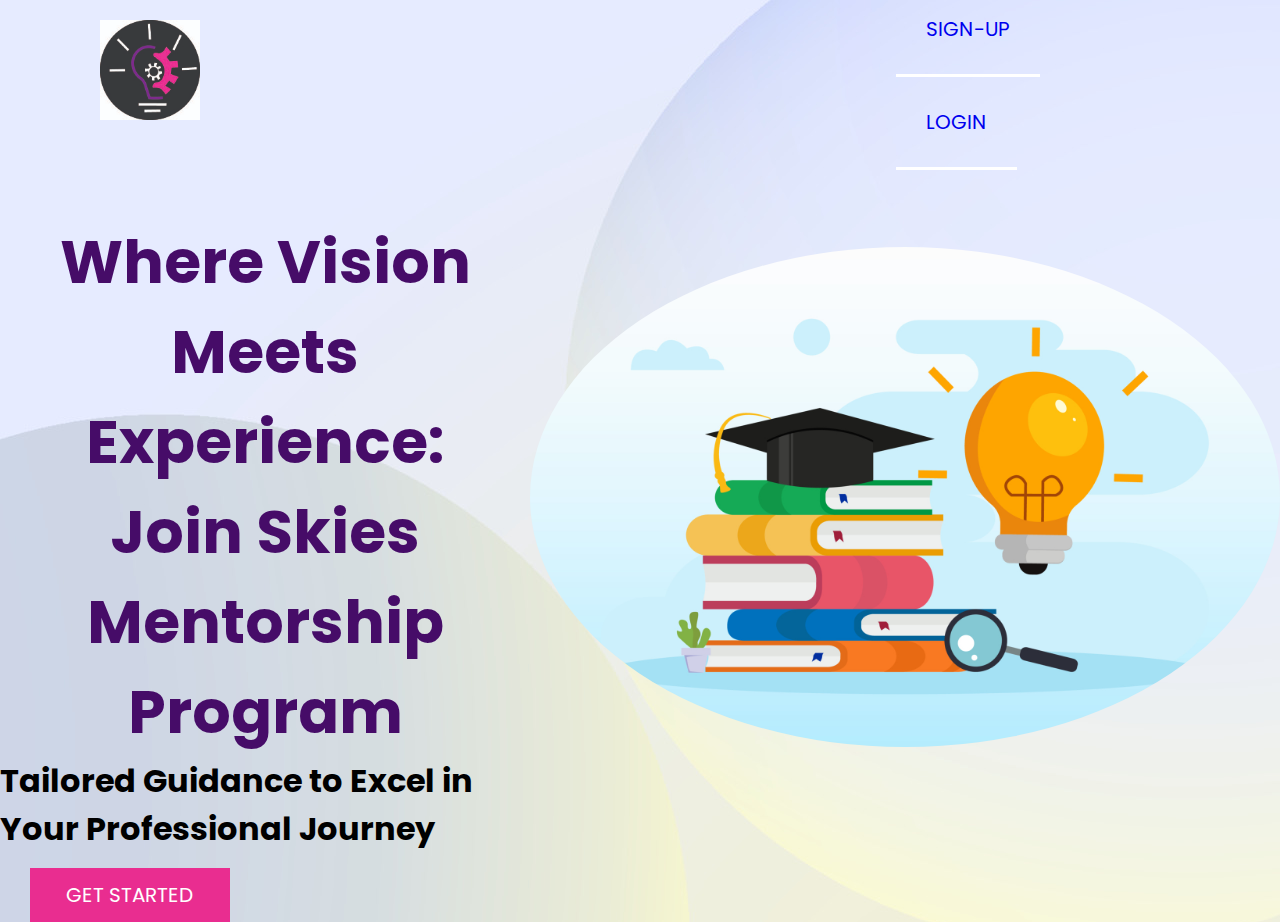
<file: index.html>
<!DOCTYPE html>
<html lang="en">
<head>
    <meta charset="UTF-8">
    <meta name="viewport" content="width=device-width, initial-scale=1.0">
    <title>Welcome to Skies Mentorship Program</title>
</head>
<link rel="stylesheet" href="landing.css">
<body>
    <Body background="./images/bgd.jpg">
        <div>
            <div class="logo">
            <a href="#" class="pull-left"><img src="./images/Akirachix.jpg" width="100"></a> 
            </div>
    
            <div class="navbar">
                <ul>
                    <a href="signup.html">SIGN-UP</a>
                    <a href="login.html">LOGIN</a>
                </ul>
            </div>

            <div class="landing">
                <div>
                <h1 class="text" style="color: #460C68">Where Vision Meets Experience:<br>Join Skies Mentorship Program</h1>
                <h1>Tailored Guidance to Excel in Your Professional Journey</h1>
                <a href="signup.html">
                    <button>GET STARTED</button>
                  </a>
                </div>

                <div class="image">
                    <img class="image" src="./images/annim.jpg" style="border-radius: 70%;">
                </div>
            </div>
        </div>
</body>
</html>
</file>
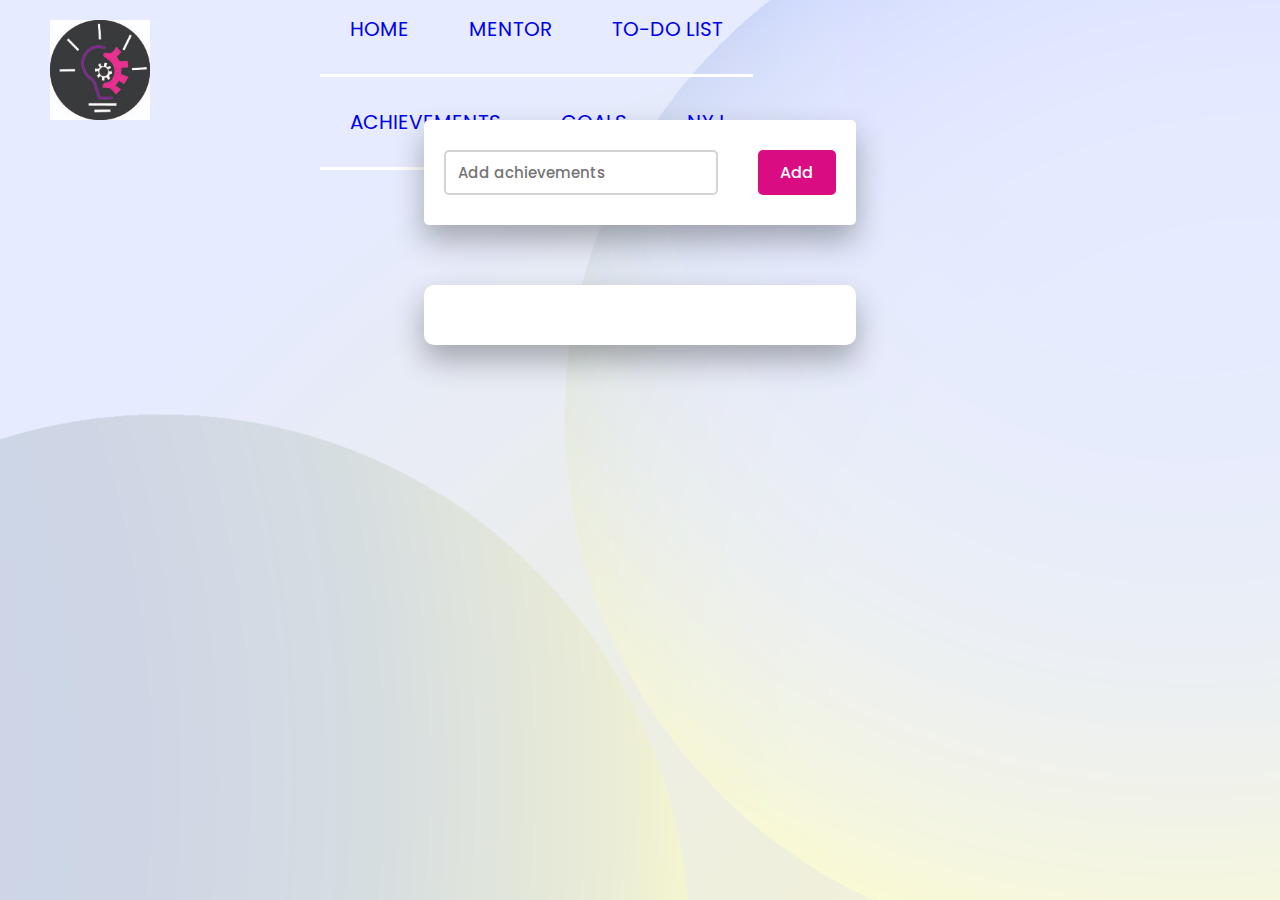
<file: achievements.html>
<!DOCTYPE html>
<html lang="en">
<head>
    <meta charset="UTF-8">
    <meta name="viewport" content="width=device-width, initial-scale=1.0">
    <title>Achievements</title>
    <link rel="stylesheet" href="todolist.css">
</head>
<body>
    <Body background="./images/bgd.jpg">
    <div class="logo">
        <a href="#" class="pull-left"><img src="./images/Akirachix.jpg" width="100"></a> 
        </div>

        <div class="navbar">
            <ul>
                <a href="home.html">HOME</a>
                <a href="page.html">MENTOR</a>
                <a href="todolist.html">TO-DO LIST</a>
                <a href="achievements.html">ACHIEVEMENTS</a>
                <a href="goals.html">GOALS</a>
                <a href="book.html">NYJ</a>
            </ul>
        </div>

        <div class="container">
            <div id="newtask">
                <input type="text" placeholder="Add achievements">
                <button id="push">Add</button>
            </div>
            <div id="tasks"></div>
        </div>
        <script src="script.js"></script>
</body>
</html>
</file>
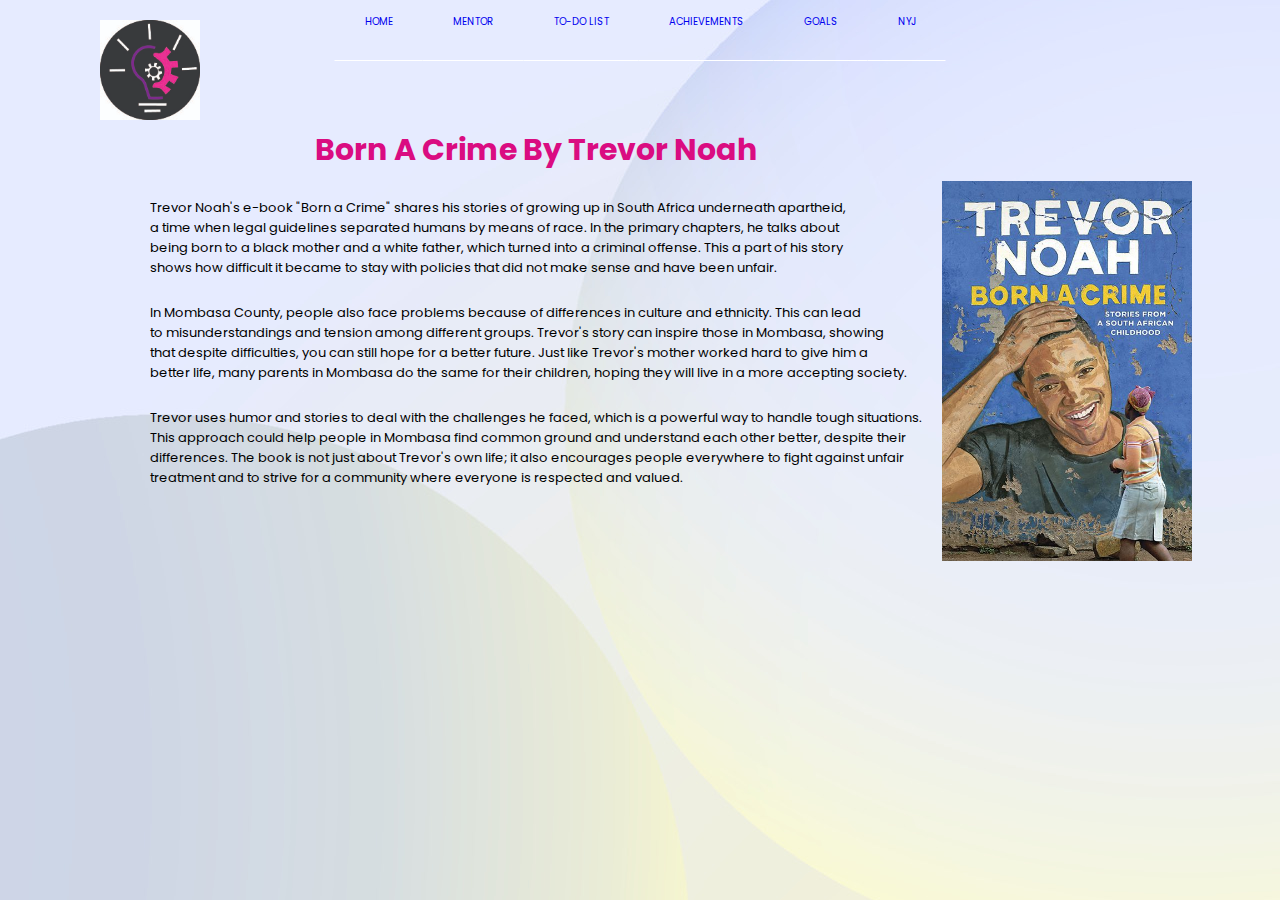
<file: book.html>
<!DOCTYPE html>
<html lang="en">
<head>
    <meta charset="UTF-8">
    <meta name="viewport" content="width=device-width, initial-scale=1.0">
    <title>Book Summary</title>
    <link rel="stylesheet" href="book.css">
</head>
<body>
    <Body background="./images/bgd.jpg">
        <div class="logo">
            <a href="#" class="pull-left"><img src="./images/Akirachix.jpg" width="100"></a> 
            </div>
    
            <div class="navbar">
                <ul>
                    <a href="home.html">HOME</a>
                    <a href="page.html">MENTOR</a>
                    <a href="todolist.html">TO-DO LIST</a>
                    <a href="achievements.html">ACHIEVEMENTS</a>
                    <a href="goals.html">GOALS</a>
                    <a href="book.html">NYJ</a>
                </ul>
            </div>

            <div class="born">
            <div class="book">
                <h1 class="novel" style="color: #DA0C81; text-align: center;">Born A Crime By Trevor Noah</h1><br>
                <h3 class="prg">Trevor Noah's e-book "Born a Crime" shares his stories of growing up in South Africa underneath apartheid,<br> a time when legal guidelines separated humans by means of race. In the primary  chapters, he talks about<br> being born to a black mother and a white father, which turned into a criminal offense. This a part of his story <br>shows how difficult it became to stay with policies that did not make sense and have been unfair.</h3><br>
                <h3 class="prg">In Mombasa County, people also face problems because of differences in culture and ethnicity. This can lead <br>to misunderstandings and tension among different groups. Trevor's story can inspire those in Mombasa, showing <br>that despite difficulties, you can still hope for a better future. Just like Trevor's mother worked hard to give him a <br>better life, many parents in Mombasa do the same for their children, hoping they will live in a more accepting society.</h3><br>
                <h3 class="prg">Trevor uses humor and stories to deal with the challenges he faced, which is a powerful way to handle tough situations. <br>This approach could help people in Mombasa find common ground and understand each other better, despite their <br>differences. The book is not just about Trevor's own life; it also encourages people everywhere to fight against unfair <br>treatment and to strive for a community where everyone is respected and valued.</h3>
            </div>

            <div>
                <img class="trevor" src="./images/bacc.jpg">
            </div>
            </div>

</body>
</html>
</file>
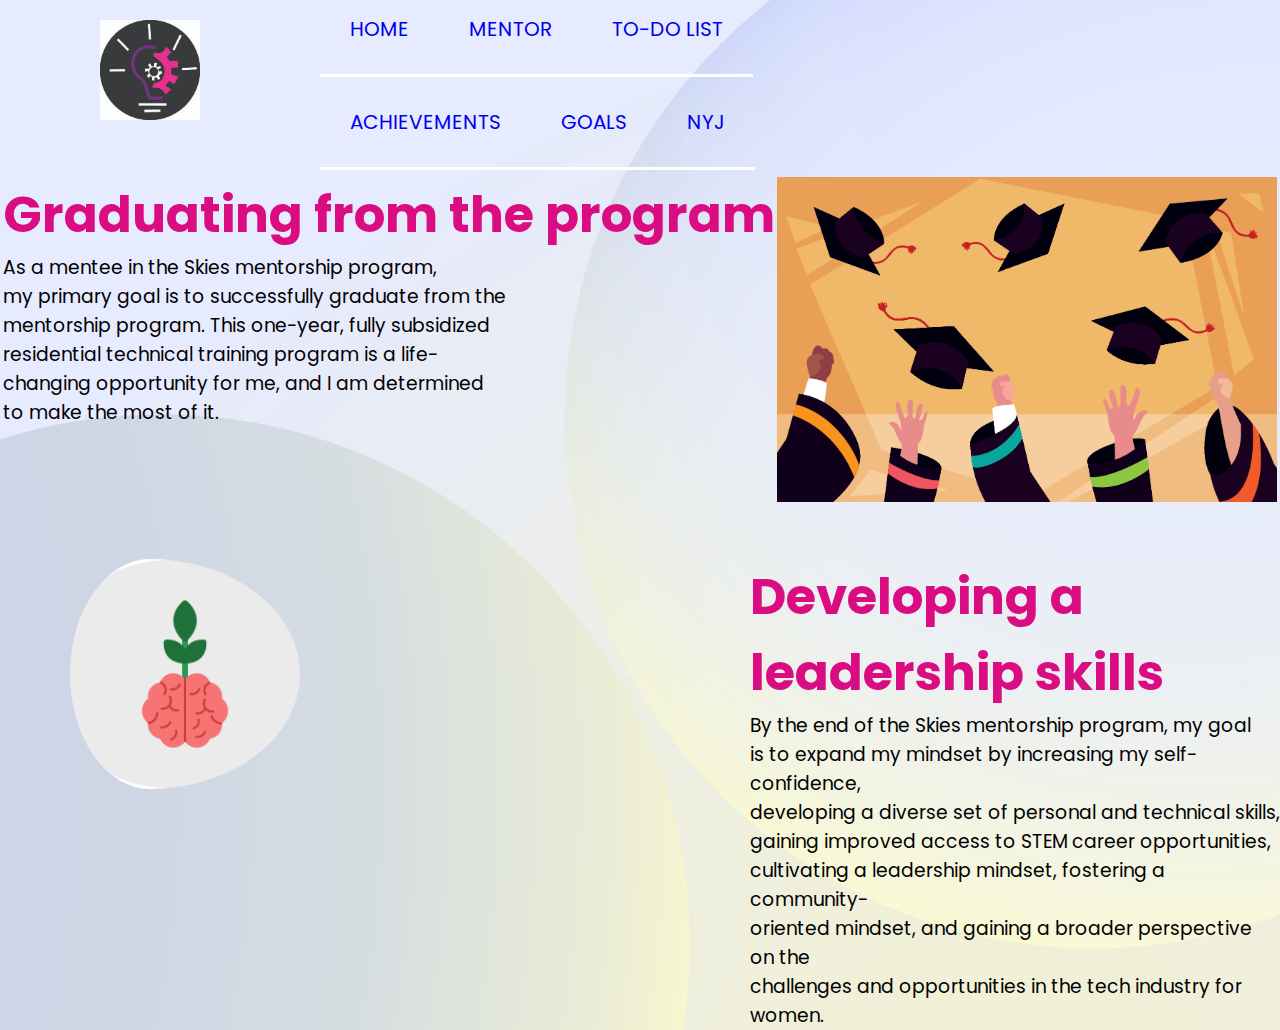
<file: goals.html>
<!DOCTYPE html>
<html lang="en">
<head>
    <meta charset="UTF-8">
    <meta name="viewport" content="width=device-width, initial-scale=1.0">
    <title>Goals</title>
    <link rel="stylesheet" href="goals.css">
</head>
<body>
    <Body background="./images/bgd.jpg">
    <div class="logo">
        <a href="#" class="pull-left"><img src="./images/Akirachix.jpg" width="100"></a> 
        </div>

        <div class="navbar">
            <ul>
                <a href="home.html">HOME</a>
                <a href="page.html">MENTOR</a>
                <a href="todolist.html">TO-DO LIST</a>
                <a href="achievements.html">ACHIEVEMENTS</a>
                <a href="goals.html">GOALS</a>
                <a href="book.html">NYJ</a>
            </ul>
        </div>

        <div class="goals">
            <div>
                <h1 class="mindset-one" style="color: #DA0C81;">Graduating from the program</h1>
                <h3 class="mindset-three">As a mentee in the Skies mentorship program,<br>my primary goal is to successfully graduate from the<br>mentorship program. This one-year, fully subsidized <br>residential technical training program is a life-<br>changing opportunity for me, and I am determined <br>to make the most of it.</h3>
            </div>

            <div>
                <img class="mindset-two" src="./images/graduate.png">
            </div>
        </div>

        <div class="goals">
            <div>
                <img class="img-mindset" src="./images/mindset.jpg">
            </div>

            <div class="mindset">
                <h1 class="mindset-one" style="color: #DA0C81;">Developing a leadership skills</h1>
                <h3 class="mindset-four">By the end of the Skies mentorship program, my goal<br> is to expand my mindset by increasing my self-confidence, <br>developing a diverse set of personal and technical skills, <br>gaining improved access to STEM career opportunities, <br>cultivating a leadership mindset, fostering a community-<br>oriented mindset, and gaining a broader perspective on the<br>challenges and opportunities in the tech industry for women.</h3>
            </div>
        </div>
</body>
</html>
</file>
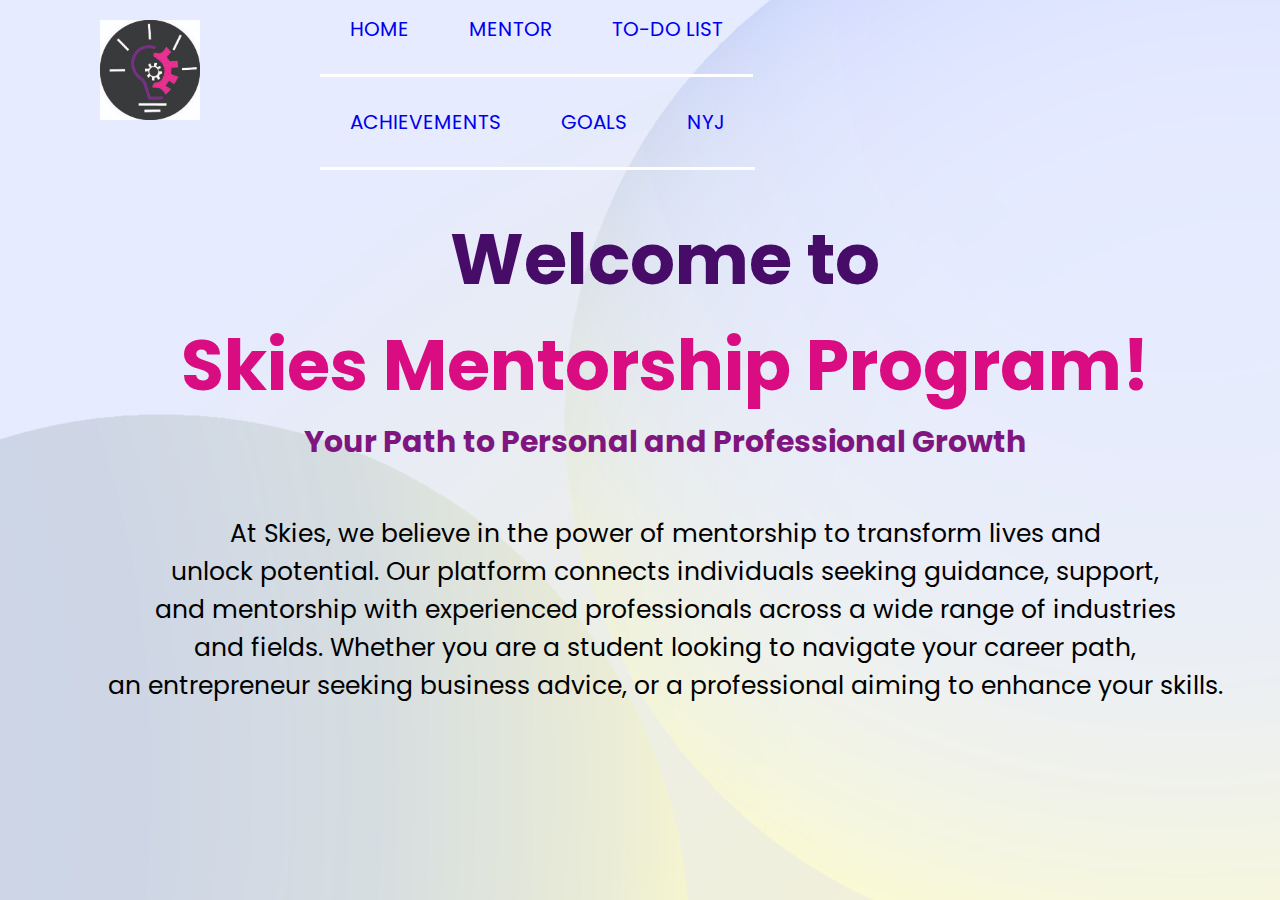
<file: home.html>
<!DOCTYPE html>
<html lang="en">
<head>
    <meta charset="UTF-8">
    <meta name="viewport" content="width=device-width, initial-scale=1.0">
    <title>Home</title>
    <link rel="stylesheet" href="home.css">
</head>
<body>
        <Body background="./images/bgd.jpg">
    <div>
        <div class="logo">
        <a href="#" class="pull-left"><img src="./images/Akirachix.jpg" width="100"></a> 
        </div>

        <div class="navbar">
            <ul>
                <a href="home.html">HOME</a>
                <a href="page.html">MENTOR</a>
                <a href="todolist.html">TO-DO LIST</a>
                <a href="achievements.html">ACHIEVEMENTS</a>
                <a href="goals.html">GOALS</a>
                <a href="book.html">NYJ</a>
            </ul>
        </div>

        <div class="welcome">
            <h1 class="text-one"><span style="color: #460C68;">Welcome to</span><br><span style="color: #DA0C81;">Skies Mentorship Program!</span></h1>
                <h2 style="color: #7F167F; font-size: 30px;">Your Path to Personal and Professional Growth</h2><br><br>
                <h2 class="text">At Skies, we believe in the power of mentorship to transform lives and <br>unlock potential. Our platform connects individuals seeking guidance, support,<br> and mentorship with experienced professionals across a wide range of industries<br> and fields. Whether you are a student looking to navigate your career path, <br>an entrepreneur seeking business advice, or a professional aiming to enhance your skills.</h2>
        </div>
    </div>
</body>
</html>
</file>
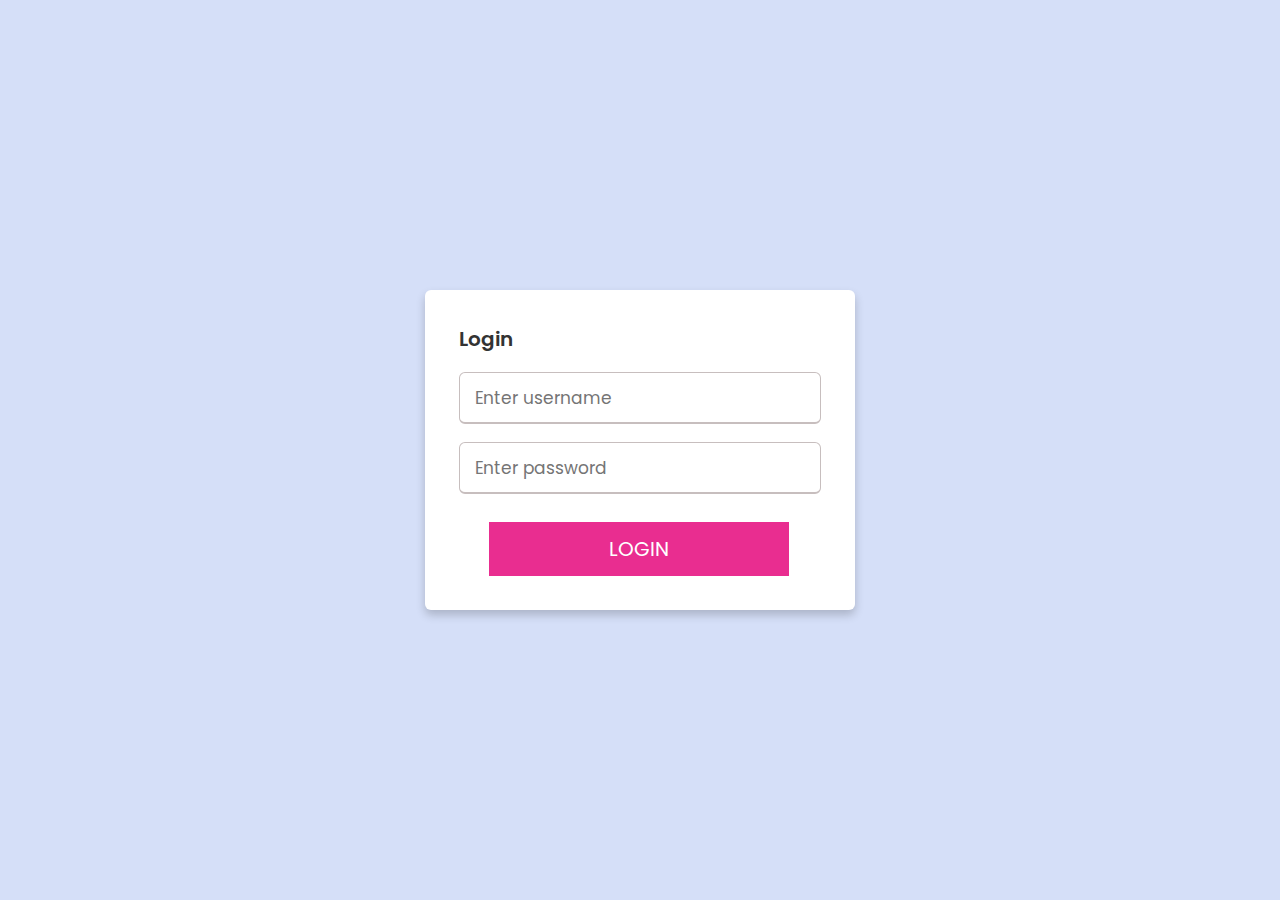
<file: login.html>
<!DOCTYPE html>
<html lang="en">
<head>
    <meta charset="UTF-8">
    <meta name="viewport" content="width=device-width, initial-scale=1.0">
    <title>SKies Mentorship Program</title>
    <link rel="stylesheet" href="style.css">
</head>
<body>
    <div class="container">
        <h2>Login</h2>
        <form action="#">
          <div class="input">
            <input type="text" placeholder="Enter username" required>
          </div>
          <div class="input">
            <input type="password" placeholder="Enter password" required>
          </div>

          <form>
            <button formaction="home.html">LOGIN</button>
          </form>
        </form>
    </div>
</body>
</html>
</file>
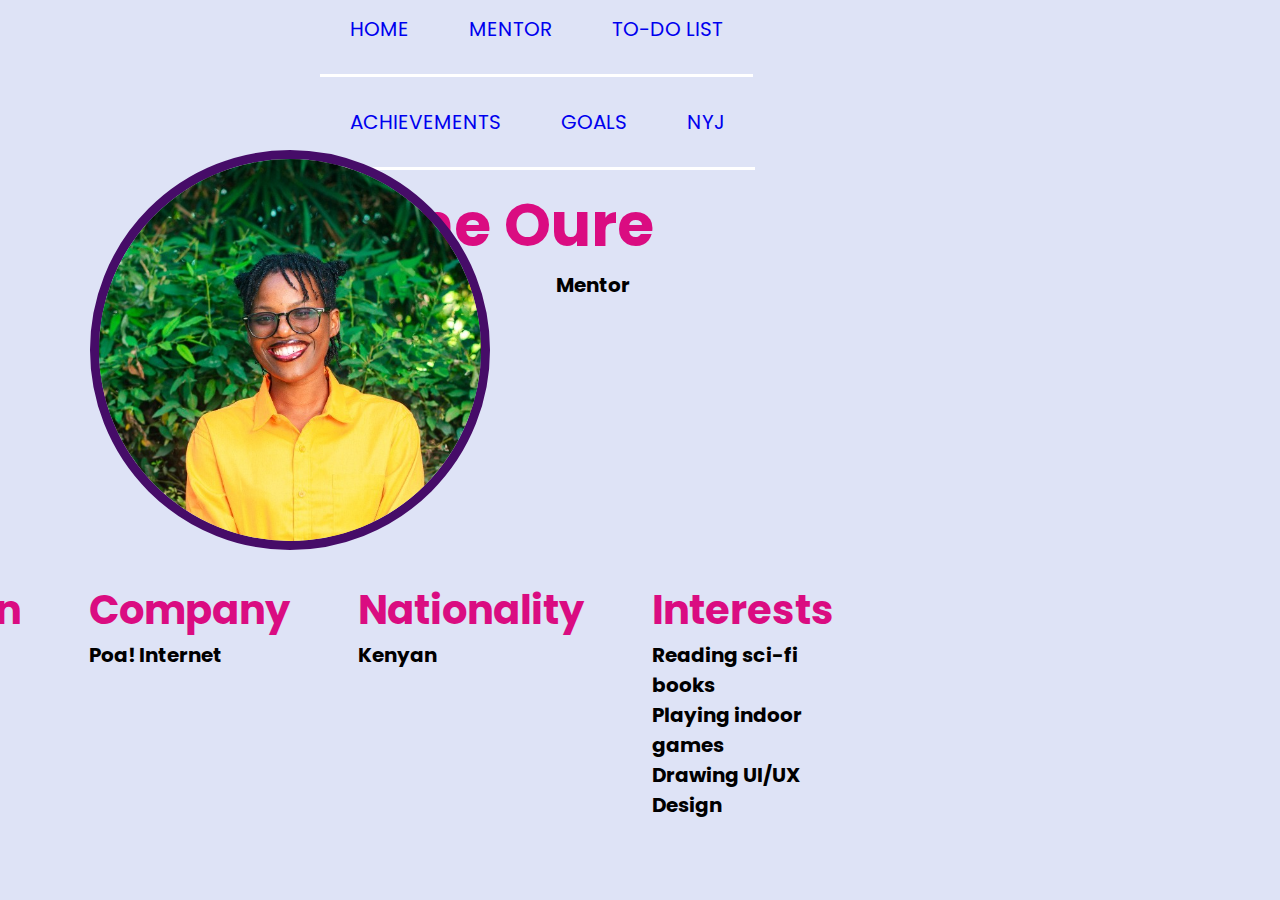
<file: page.html>
<!DOCTYPE html>
<html lang="en">
<head>
    <meta charset="UTF-8">
    <meta name="viewport" content="width=device-width, initial-scale=1.0">
    <title>Mentor's Profile</title>
    <link rel="stylesheet" href="page.css">
</head>
<body>
        <!-- <div class="logo">
            <a href="#" class="pull-left"><img src="./images/Akirachix.jpg" width="100"></a> 
            </div> -->
    
            <div class="navbar">
                <ul>
                    <a href="home.html">HOME</a>
                    <a href="page.html">MENTOR</a>
                    <a href="todolist.html">TO-DO LIST</a>
                    <a href="achievements.html">ACHIEVEMENTS</a>
                    <a href="goals.html">GOALS</a>
                    <a href="book.html">NYJ</a>
                </ul>
            </div>
    <div>
        <div>
        <div>
        <!-- <img class="wallpaper" src="./images/wallpaper.jpg"> -->
        <img class="img" src="./images/mentor.jpeg">
        </div>

        <div class="text">
            <div class="text2" style="float: left;">
                <h1 class="text2" style="color: #DA0C81;">Christine Oure</h1>
                <h2 class="text6">Mentor</h2>
            </div>
        </div>
        </div>

        <div class="two">
        <div class="text3">
            <h2 class="text4" style="color: #DA0C81;">Profession</h2>
            <h3 class="sub-heading">Data Scientist</h3>
        </div>

        <div>
            <h2 class="text4" style="color: #DA0C81;">Company</h2>
            <h3 class="sub-heading">Poa! Internet</h3>
        </div>

        <div>
            <h2 class="text4" style="color: #DA0C81;">Nationality</h2>
            <h3 class="sub-heading">Kenyan</h3>
        </div>
        
        <div>
            <h2 class="text4" style="color: #DA0C81;">Interests</h2>
            <h4 style="font-size: 20px;">Reading sci-fi books</h4>
            <h4 style="font-size: 20px;">Playing indoor games</h4>
            <h4 style="font-size: 20px;">Drawing UI/UX Design</h4>
        </div>
        </div>
    </div>
</body>
</html>
</file>
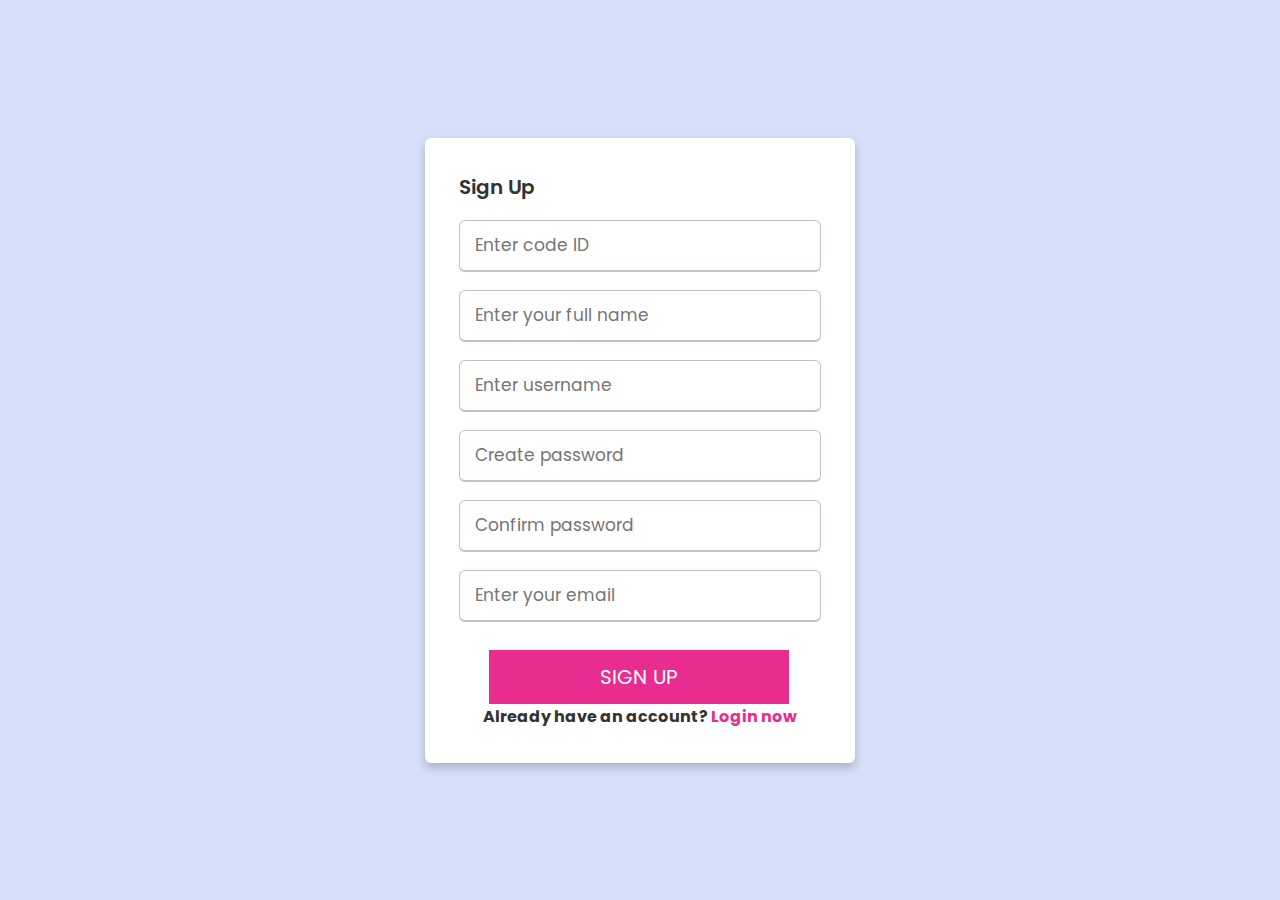
<file: signup.html>
<!DOCTYPE html>
<html lang="en">
<head>
    <meta charset="UTF-8">
    <meta name="viewport" content="width=device-width, initial-scale=1.0">
    <title>SKies Mentorship Program</title>
    <link rel="stylesheet" href="style.css">
</head>
<body>
      <div class="container">
        <h2>Sign Up</h2>
        <form action="#">
            <div class="input">
                <input type="text" placeholder="Enter code ID" required>
              </div>
          <div class="input">
            <input type="text" placeholder="Enter your full name" required>
          </div>
          <div class="input">
            <input type="text" placeholder="Enter username" required>
          </div>
          <div class="input">
            <input type="password" placeholder="Create password" required>
          </div>
          <div class="input">
            <input type="password" placeholder="Confirm password" required>
          </div>
          <div class="input">
            <input type="text" placeholder="Enter your email" required>
          </div>
          <form>
            <button formaction="login.html">SIGN UP</button>
          </form>
          <div class="text">
            <h4>Already have an account? <a href="login.html">Login now</a></h4>
          </div>
        </form>
      </div>
</body>
</html>
</file>
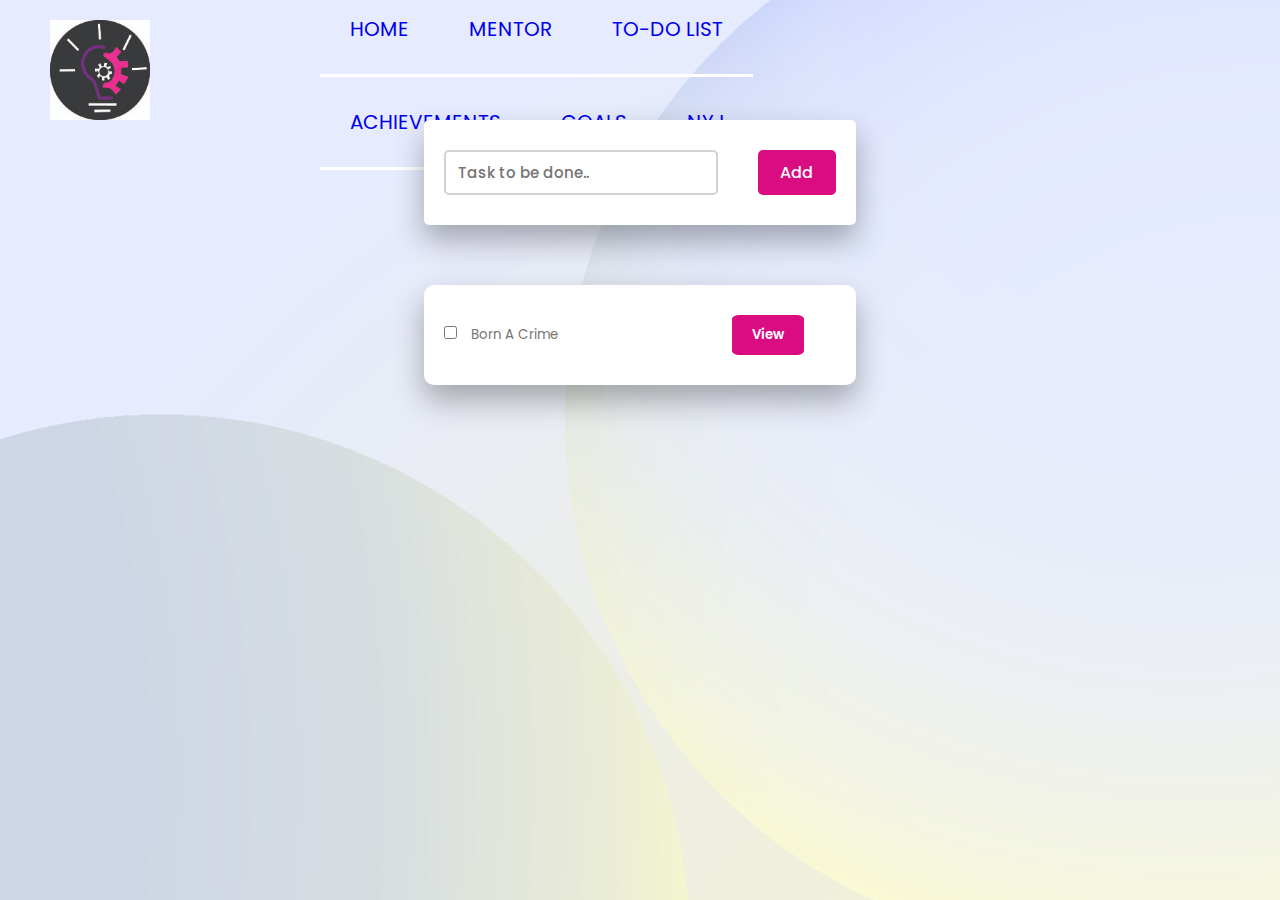
<file: todolist.html>
<!DOCTYPE html>
<html lang="en">
<head>
    <meta charset="UTF-8">
    <meta name="viewport" content="width=device-width, initial-scale=1.0">
    <title>To-DoList</title>
    <link rel="stylesheet" href="todolist.css">
    <link rel="stylesheet" href="https://cdnjs.cloudflare.com/ajax/libs/font-awesome/5.15.2/css/all.min.css">
</head>
<body>
    <Body background="./images/bgd.jpg">
    <div class="logo">
        <a href="#" class="pull-left"><img src="./images/Akirachix.jpg" width="100"></a> 
        </div>

        <div class="navbar">
            <ul>
                <a href="home.html">HOME</a>
                <a href="page.html">MENTOR</a>
                <a href="todolist.html">TO-DO LIST</a>
                <a href="achievements.html">ACHIEVEMENTS</a>
                <a href="goals.html">GOALS</a>
                <a href="book.html">NYJ</a>
            </ul>
        </div>

        <!-- <div class="todo_list_container">
            <div class="todo_list">
                <h2 style="font-size: 30px;">To-Do List </h2>
                <div class="todo_list_add_row">
                    <input type="text" id="todo_input_field" placeholder="Add your task....">
                    <button onclick="addTask()">Add</button>
                </div>
                <ul id="task_container">
                    
                </ul>
            </div>
        </div> -->
        <!-- <script src="script.js"></script> -->

        <div class="container">
            <div id="newtask">
                    <input type="text" placeholder="Task to be done..">
               
                <button id="push">Add</button>
            </div>
            <div id="tasks">
                <input type="checkbox">
                <input type="text" id="bornCrime" placeholder="Born A Crime">
                <a href="book.html"> <button id="view">View</button>
                </a>
            </div>
        </div>
        <script src="script.js"></script>
</body>
</html>
</file>
<file: landing.css>
@import url('https://fonts.googleapis.com/css2?family=Poppins:wght@200;300;400;500;600;700&display=swap');
*{
    margin: 0;
    padding: 0;
    box-sizing: border-box;
    font-family: 'Poppins', sans-serif;
  }

  .navbar {
    display: flex;
    height: 50px;
    text-align: center;
    font-size: 20px;
    top: 1%;
    left: 80%;
    float: none;
    position: absolute;
    transform: translate(-50%, -50%);
  }

  .navbar a {
    display: block;
    float: left;
    border-bottom: 0.15em solid #ffffff;
    padding: 30px;
    text-decoration: none;
  }

  .navbar a:hover {
    background-color: #f1f1f1;
    border-bottom: 0.15em solid #E92D90;
  }

  .logo{
    padding-left: 100px;
    padding-top: 20px;
  }

.landing{
    display: flex;
    justify-content: space-evenly;
}

.image{
margin-top: 60px;
width: 750px;
}

.text{
   margin-top: 90px;
   color: #F56EB3;
   text-align: center;
   font-size: 60px;
}

button{
    font-size: 20px;
    width: 200px;
    background-color: #E92D90;
    color: #ffffff;
    border: none;
    margin-top: 15px;
    margin-left: 30px;
    margin-right: 5px;
    padding: 12px;
  }

  @media screen and (max-width: 600px){
    .text{
      margin-top: 90px;
      color: #F56EB3;
      text-align: center;
      font-size: 50px;
   }

   .image{
    margin-top: 60px;
    width: 200px;
    }

    .landing{
      display: grid;
      grid-template-columns: auto;
  }
  }
</file>
<file: todolist.css>
@import url('https://fonts.googleapis.com/css2?family=Poppins:wght@200;300;400;500;600;700&display=swap');
*{
    margin: 0;
    padding: 0;
    box-sizing: border-box;
    font-family: 'Poppins', sans-serif;
  }

  .navbar {
    display: flex;
    height: 50px;
    text-align: center;
    font-size: 20px;
    top: 1%;
    left: 50%;
    float: none;
    position: absolute;
    transform: translate(-50%, -50%);
  }

  .navbar a {
    display: block;
    float: left;
    border-bottom: 0.15em solid #ffffff;
    padding: 30px;
    text-decoration: none;
  }

  .navbar a:hover {
    background-color: #f1f1f1;
    border-bottom: 0.15em solid rgb(226, 33, 210);
  }


  .logo{
    padding-left: 100px;
    padding-top: 20px;
  }
#check{
    display: flex;
}
#bornCrime{
    border: none;
    margin-left: 10px;
}
#view{
    padding: 10px 20px;
    background-color: #DA0C81;
    border: none;
    border-radius: 10%;
    color: white;
    font-weight: 600;
}

*,
*:before,
*:after{
    padding: 0;
    margin: 0;
    box-sizing: border-box;
}
body{
    height: 100vh;
    /* background: linear-gradient(
        135deg,
        #8052ec,
        #d161ff
    ); */
}
.container{
    width: 40%;
    min-width: 450px;
    position: absolute;
    margin: auto;
    margin-top: 60px;
    left: 0;
    right: 0;
    top: 30px;
    padding: 30px 40px;
}
#newtask{
    position: relative;
    background-color: #ffffff;
    padding: 30px 20px;
    border-radius: 5px;
    box-shadow: 0 15px 30px rgba(0,0,0,0.3);
}
#newtask input{
    width: 70%;
    width: 70%;
    height: 45px;
    font-family: 'Poppins',sans-serif;
    font-size: 15px;
    border: 2px solid #d1d3d4;
    padding: 12px;
    color: #111111;
    font-weight: 500;
    position: relative;
    border-radius: 5px;
}
#newtask input:focus{
    outline: none;
    border-color: #DA0C81;
}

#newtask button{
    position: relative;
    float: right;
    width: 20%;
    height: 45px;
    border-radius: 5px;
    font-family: 'Poppins',sans-serif;
    font-weight: 500;
    font-size: 16px;
    background-color: #DA0C81;
    border: none;
    color: #ffffff;
    cursor: pointer;
    outline: none;
}
#tasks{
    background-color: #ffffff;
    padding: 30px 20px;
    margin-top: 60px;
    border-radius: 10px;
    box-shadow: 0 15px 30px rgba(0,0,0,0.3);
    width: 100%;
    position: relative;
}
.task{
    background-color: #ffffff;
    height: 50px;
    padding: 5px 10px;
    margin-top: 10px;
    display: flex;
    align-items: center;
    justify-content: space-between;
    border-bottom: 2px solid #d1d3d4;
    cursor: pointer;
}
.task span{
    font-family: 'Poppins',sans-serif;
    font-size: 15px;
    font-weight: 400;
}
.task button{
    background-color: #DA0C81;
    color: #ffffff;
    height: 100%;
    width: 40px;
    border-radius: 5px;
    border: none;
    cursor: pointer;
    outline: none;
}
.completed{
    text-decoration: line-through;
}

/* @media screen and (max-width: 600px){
    .navbar {
      display: flex;
      height: 50px;
      text-align: center;
      font-size: 15px;
      top: 1%;
      left: 50%;
      float: none;
      position: absolute;
      transform: translate(-50%, -50%);
    }
  
    .navbar a {
      display: block;
      float: left;
      border-bottom: 0.15em solid #ffffff;
      /* padding: 40px; */
      /* text-decoration: none;
    } */
  
    .navbar a:hover {
      background-color: #f1f1f1;
      border-bottom: 0.15em solid rgb(226, 33, 210);
    }
  
  
    .logo{
      padding-left: 50px;
      padding-top: 20px;
    }

    .container{
        width: 40%;
        min-width: 400px;
        position: absolute;
        margin: auto;
        margin-top: 60px;
        left: 0;
        right: 0;
        top: 30px;
        padding: 30px 40px;
    }

    @media screen and (min-width:280px) and (max-width: 460px){
      .container{
        width: 40%;
        min-width: 350px;
        position: absolute;
        margin: auto;
        margin-top: 60px;
        left: 0;
        right: 0;
        top: 30px;
        padding: 30px 40px;
    }
    }
</file>
<file: book.css>
@import url('https://fonts.googleapis.com/css2?family=Poppins:wght@200;300;400;500;600;700&display=swap');
*{
    margin: 0;
    padding: 0;
    box-sizing: border-box;
    font-family: 'Poppins', sans-serif;
  }

  .navbar {
    display: flex;
    height: 50px;
    text-align: center;
    font-size: 20px;
    top: 1%;
    left: 50%;
    float: none;
    position: absolute;
    transform: translate(-50%, -50%);
  }

  .navbar a {
    display: block;
    float: left;
    border-bottom: 0.15em solid #ffffff;
    padding: 30px;
    text-decoration: none;
  }

  .navbar a:hover {
    background-color: #f1f1f1;
    border-bottom: 0.15em solid #E92D90;
  }

  .logo{
    padding-left: 100px;
    padding-top: 20px;
  }

.born{
  display: flex;
}

  .book{
    text-align: left;
    margin-left: 150px;
  }

  .trevor{
    margin-top: 90px;
    width: 350px;
    margin-left: 20px;
  }

  .novel{
    font-size: 50px;
  }
  .prg{
    font-weight: 400;
  }

  /* @media screen and (max-width: 600px){
    .trevor{
      width: 100px;
    }

    .novel{
      font-size: 30px;
    }

    .prg{
      text-align: center;
      font-size: 20px;
    }
    .book{
      text-align: left;
      margin-left: 70px;
    }
  } */

  /* @media (min-width: 800px) and (max-width: 1280px){
    .navbar {
      display: flex;
      height: 50px;
      text-align: center;
      font-size: 20px;
      top: 1%;
      left: 50%;
      float: none;
      position: absolute;
      transform: translate(-50%, -50%);
    }
  
    .navbar a {
      display: block;
      float: left;
      border-bottom: 0.15em solid #ffffff;
      padding: 30px;
      text-decoration: none;
    }
  
    .navbar a:hover {
      background-color: #f1f1f1;
      border-bottom: 0.15em solid #E92D90;
    }
  
    .logo{
      padding-left: 100px;
      padding-top: 20px;
    }

    .born{
      display: flex;
    }
    
      .book{
        text-align: left;
        margin-left: 150px;
      }
    
      .trevor{
        margin-top: 90px;
        width: 350px;
        margin-left: 20px;
      }
    
      .novel{
        font-size: 50px;
      }
      .prg{
        font-weight: 400;
        font-size: 50px;
      }
  } */

  @media screen and (min-width: 800px) and (max-width: 1280px){
    .navbar {
      display: flex;
      height: 50px;
      text-align: center;
      font-size: 10px;
      top: 1%;
      left: 50%;
      float: none;
      position: absolute;
      transform: translate(-50%, -50%);
    }
  
    .navbar a {
      display: block;
      float: left;
      border-bottom: 0.15em solid #ffffff;
      padding: 30px;
      text-decoration: none;
    }
  
    .navbar a:hover {
      background-color: #f1f1f1;
      border-bottom: 0.15em solid #E92D90;
    }
  
    .logo{
      padding-left: 100px;
      padding-top: 20px;
    }

    .born{
      display: flex;
    }
    
      .book{
        text-align: left;
        margin-left: 150px;
      }
    
      .trevor{
        margin-top: 20%;
        width: 250px;
        margin-left: 20px;
      }
    
      .novel{
        font-size: 30px;
      }
      .prg{
        font-weight: 400;
        font-size: 13px;
      }
  }

  @media screen and (min-width: 1664px) and (max-width: 2560px){
    body{
      width: 100%;
    }
    .navbar {
      display: flex;
      height: 50px;
      text-align: center;
      font-size: 20px;
      top: 1%;
      left: 50%;
      float: none;
      position: absolute;
      transform: translate(-50%, -50%);
    }
  
    .navbar a {
      display: block;
      float: left;
      border-bottom: 0.15em solid #ffffff;
      padding: 30px;
      text-decoration: none;
    }
  
    .navbar a:hover {
      background-color: #f1f1f1;
      border-bottom: 0.15em solid #E92D90;
    }
  
    .logo{
      padding-left: 100px;
      padding-top: 20px;
    }

    .born{
      display: flex;
    }
    
      .book{
        text-align: left;
        margin-left: 150px;
      }
    
      .trevor{
        margin-top: 20px;
        width: 350px;
        margin-left: 20px;
      }
    
      .novel{
        font-size: 50px;
      }
      .prg{
        font-weight: 400;
        font-size: 20px;
      }
  }

  @media screen and (min-width: 600px) and (max-width: 1024px){
    .navbar {
      display: flex;
      height: 50px;
      text-align: center;
      font-size: 10px;
      top: 1%;
      left: 50%;
      float: none;
      position: absolute;
      transform: translate(-50%, -50%);
    }
  
    .navbar a {
      display: block;
      float: left;
      border-bottom: 0.15em solid #ffffff;
      padding: 20px;
      text-decoration: none;
    }
  
    .navbar a:hover {
      background-color: #f1f1f1;
      border-bottom: 0.15em solid #E92D90;
    }
  
    .logo{
      padding-left: 90px;
      padding-top: 20px;
    }

    .born{
      display: flex;
    }
    
      .book{
        text-align: left;
        margin-left: 100px;
      }
    
      .trevor{
        margin-top: 20px;
        width: 250px;
        margin-left: 20px;
      }
    
      .novel{
        font-size: 30px;
      }
      .prg{
        font-weight: 400;
        font-size: 10px;
      }
  }

  @media screen and (min-width:280px) and (max-width: 460px){
    .trevor{
      margin-top: 20px;
      width: 150px;
      margin-left: 20px;
    }
  
    .novel{
      font-size: 20px;
    }
    .prg{
      font-weight: 400;
      font-size: 10px;
    }

    .book{
      text-align: left;
      margin-left: 50px;
    }
  }
</file>
<file: goals.css>
@import url('https://fonts.googleapis.com/css2?family=Poppins:wght@200;300;400;500;600;700&display=swap');
*{
    margin: 0;
    padding: 0;
    box-sizing: border-box;
    font-family: 'Poppins', sans-serif;
  }

  .navbar {
    display: flex;
    height: 50px;
    text-align: center;
    font-size: 20px;
    top: 1%;
    left: 50%;
    float: none;
    position: absolute;
    transform: translate(-50%, -50%);
  }

  .navbar a {
    display: block;
    float: left;
    border-bottom: 0.15em solid #ffffff;
    padding: 30px;
    text-decoration: none;
  }

  .navbar a:hover {
    background-color: #f1f1f1;
    border-bottom: 0.15em solid rgb(226, 33, 210);
  }


  .logo{
    padding-left: 100px;
    padding-top: 20px;
  }

  .goals{
    display: flex;
    justify-content: space-evenly;
    margin-top: 50px;
  }

  .mindset{
    padding-left: 450px;
  }

  .mindset-one{
    font-size: 50px;
  }

  .mindset-two{
    width: 500px;
  }

  .img-mindset{
    padding-left: 70px;
    width: 300px;
    border-radius: 50%;
  }
  .mindset-three{
    font-weight: 400;
  }
  .mindset-four{
    font-weight: 400;
  }
  

  /* @media screen and (max-width: 600px){
    .goals{
      display: grid;
      grid-template-columns: auto auto auto;
      margin-top: 50px;
    }

    .mindset-one{
      font-size: 20px;
    }

    .mindset-two{
      width: 200px;
    }

    .mindset-three{
      font-size: 18px;
    }

    .mindset-four{
      font-size: 18px;
    }

    .mindset{
      padding-left: 20px;
    }

    .img-mindset{
      padding-left: 40px;
      width: 200px;
      border-radius: 50%;
    }
  } */

  @media screen and (min-width:280px) and (max-width: 460px){
    .navbar {
      display: flex;
      height: 50px;
      text-align: center;
      font-size: 15px;
      top: 1%;
      left: 50%;
      float: none;
      position: absolute;
      transform: translate(-50%, -50%);
    }

    .goals{
      display: grid;
      grid-template-columns: auto auto auto;
      margin-top: 50px;
    }

    .mindset-one{
      font-size: 20px;
    }

    .mindset-two{
      width: 200px;
    }

    .mindset-three{
      font-size: 18px;
    }

    .mindset-four{
      font-size: 18px;
    }

    .mindset{
      padding-left: 20px;
    }

    .img-mindset{
      padding-left: 40px;
      width: 200px;
      border-radius: 50%;
    }
  }
</file>
<file: home.css>
@import url('https://fonts.googleapis.com/css2?family=Poppins:wght@200;300;400;500;600;700&display=swap');
*{
    margin: 0;
    padding: 0;
    box-sizing: border-box;
    font-family: 'Poppins', sans-serif;
  }

  .navbar {
    display: flex;
    height: 50px;
    text-align: center;
    font-size: 20px;
    top: 1%;
    left: 50%;
    float: none;
    position: absolute;
    transform: translate(-50%, -50%);
  }

  .navbar a {
    display: block;
    float: left;
    border-bottom: 0.15em solid #ffffff;
    padding: 30px;
    text-decoration: none;
  }

  .navbar a:hover {
    background-color: #f1f1f1;
    border-bottom: 0.15em solid rgb(226, 33, 210);
  }


  .logo{
    padding-left: 100px;
    padding-top: 20px;
  }

  .text{
    font-size: 25px;
    font-weight: 400;
  }

  .text-one{
    font-size: 70px;
  }

  .welcome{
    margin-top: 80px;
    padding-left: 50px;
    text-align: center;
  }

@media screen and (max-width: 600px){
  .navbar {
    display: flex;
    height: 50px;
    text-align: center;
    font-size: 15px;
    top: 1%;
    left: 50%;
    float: none;
    position: absolute;
    transform: translate(-50%, -50%);
  }

  .navbar a {
    display: block;
    float: left;
    border-bottom: 0.15em solid #ffffff;
    /* padding: 40px; */
    text-decoration: none;
  }

  .navbar a:hover {
    background-color: #f1f1f1;
    border-bottom: 0.15em solid rgb(226, 33, 210);
  }


  .logo{
    padding-left: 50px;
    padding-top: 20px;
  }

.welcome{
  padding-left: 20px;  
  text-align: center;
  }

.text{
    font-size: 20px;
  }

.text-one{
  font-size: 50px;
}
}
</file>
<file: style.css>
@import url('https://fonts.googleapis.com/css2?family=Poppins:wght@200;300;400;500;600;700&display=swap');
*{
    margin: 0;
    padding: 0;
    box-sizing: border-box;
    font-family: 'Poppins', sans-serif;
  }
  body{
    min-height: 100vh;
    display: flex;
    align-items: center;
    justify-content: center;
    background: #D5DFF8;
  }
  .container{
    position: relative;
    max-width: 430px;
    width: 100%;
    background: #fff;
    padding: 34px;
    border-radius: 6px;
    box-shadow: 0 5px 10px rgba(0,0,0,0.2);
  }
  .container h2{
    position: relative;
    font-size: 20px;
    font-weight: 600;
    color: #333;
  }

  .container form .input{
    height: 52px;
    margin: 18px 0;
  }
  form .input input{
    height: 100%;
    width: 100%;
    outline: none;
    padding: 0 15px;
    font-size: 17px;
    font-weight: 400;
    color: rgb(51, 51, 51);
    border: 1.5px solid #C7BEBE;
    border-bottom-width: 2.5px;
    border-radius: 6px;
    transition: all 0.3s ease;
  }
  .input:focus,
  .input:valid{
    border-color: #4070f4;
  }

  form h3{
    color: #707070;
    font-size: 14px;
    font-weight: 500;
    margin-left: 10px;
  }

  button{
    text-decoration: none;
    font-size: 20px;
    width: 300px;
    background-color: #E92D90;
    color: #ffffff;
    border: none;
    margin-top: 10px;
    margin-left: 30px;
    margin-right: 5px;
    padding: 12px;
  }

h4{
   color: #333;
   width: 100%;
   text-align: center;
  }


h4 a{
    color: #E92D90;
    text-decoration: none;
  }


h4 a:hover{
    text-decoration: underline;
  }

  @media screen and (max-width: 600px){
    button{
      text-decoration: none;
      font-size: 20px;
      width: 250px;
      background-color: #E92D90;
      color: #ffffff;
      border: none;
      margin-top: 10px;
      margin-left: 30px;
      margin-right: 5px;
      padding: 12px;
    }

  }
</file>
<file: page.css>
@import url('https://fonts.googleapis.com/css2?family=Poppins:wght@200;300;400;500;600;700&display=swap');
*{
    margin: 0;
    padding: 0;
    box-sizing: border-box;
    font-family: 'Poppins', sans-serif;
  }

body{
    min-height: 100vh;
    display: flex;
    align-items: center;
    justify-content: center;
    background-color: #DEE3F6;
  }

  .navbar {
    display: flex;
    height: 50px;
    text-align: center;
    font-size: 20px;
    top: 1%;
    left: 50%;
    float: none;
    position: absolute;
    transform: translate(-50%, -50%);
  }

  .navbar a {
    display: block;
    float: left;
    border-bottom: 0.15em solid #ffffff;
    padding: 30px;
    text-decoration: none;
  }

  .navbar a:hover {
    background-color: #f1f1f1;
    border-bottom: 0.15em solid rgb(226, 33, 210);
  }


  /* .logo{
    padding-left: 100px;
    padding-top: 20px;
  } */

/* .wallpaper{
    position:absolute;
      top:0;
      left:0;
      width:100%;
      height:50%;
      background-repeat:no-repeat;
      background-size:contain;
  } */
  
  .img{
    position: absolute;
    width: 400px;
    top: 150px;
    left: 90px;
    border-radius: 50%;
    border: 9px solid;
    border-color: #460C68;
  }
  
  
  .text{
    margin-bottom: 100px;
  }
  
  .text2{
    margin-left: -200px;
    font-size: 60px;
  }
  
  
  .text3{
    margin-left: -800px;
  }

  .text4{
    font-size: 40px;
  }
  
  .two{
    display: flex;
    justify-content: space-evenly;
    margin-top: 500px;
    gap: 100%;
  }

  .sub-heading{
    font-size: 25px;
  }

  .text6{
    padding-left: 100px;
    font-size: 40px;
  }
  
  @media screen and (max-width: 600px){
    .img{
      position: absolute;
      width: 160px;
      border-radius: 50%;
      border: 9px solid;
      border-color: #DA0C81;
    }

    .navbar {
      height: 50px;
      text-align: center;
      font-size: 15px;
      top: 1%;
      left: 50%;
      float: none;
      position: absolute;
      transform: translate(-50%, -50%);
    }

    .text{
      margin-bottom: 100px;
    }
    
    .text2{
      margin-top: 40px;
      margin-left: 100px;
      font-size: 30px;
    }
    
    .text3{
      margin-left: 100px;
    }
    
    .two{
      display: grid;
      gap: 10px;
    }

    .text4{
      font-size: 30px;
      /* padding-left: 150px; */
    }
  }

  .text5{
    padding-right: 150px;
    font-size: 10px;
  }

  .sub-heading{
    font-size: 20px;
  }

  .text6{
    padding-left: 150px;
    font-size: 20px;
  }
</file>
